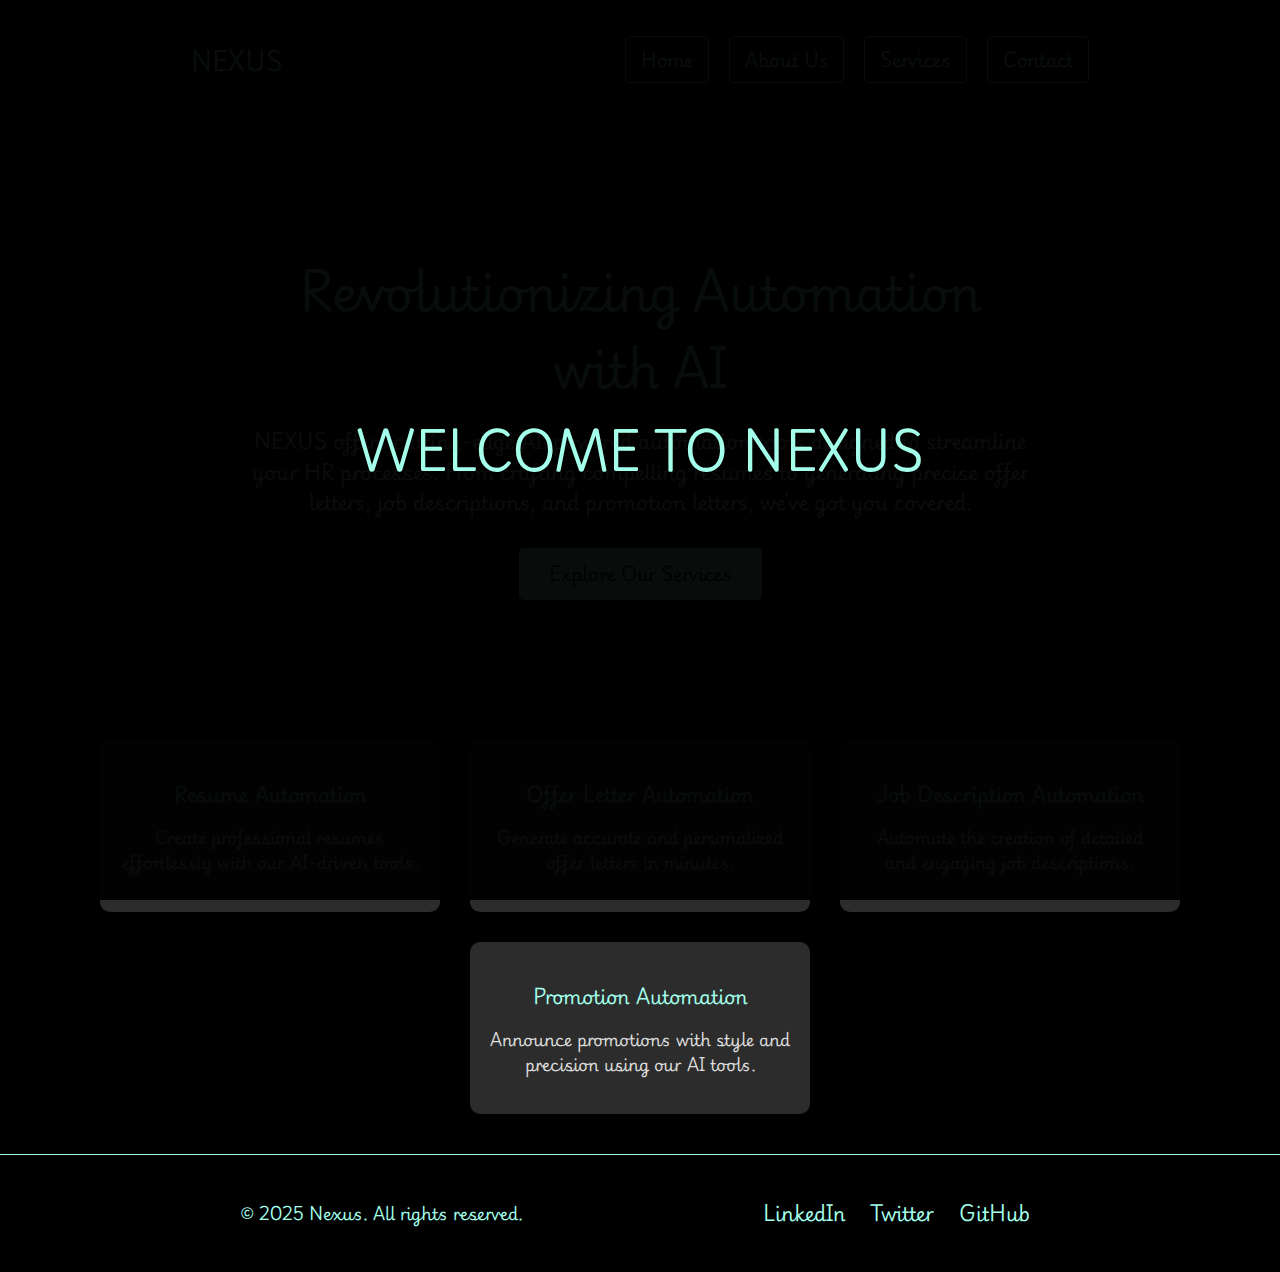
<file: index.html>
<!DOCTYPE html>
<html lang="en">
<head>
    <meta charset="UTF-8">
    <meta name="viewport" content="width=device-width, initial-scale=1.0">
    <title>NEXUS - AI-Powered Automation</title>
    <meta name="description" content="NEXUS provides AI-powered automation tools for resumes, offer letters, job descriptions, and promotions.">
    <link rel="stylesheet" href="style.css">
    <link rel="preconnect" href="https://fonts.googleapis.com">
    <link rel="preconnect" href="https://fonts.gstatic.com" crossorigin>
    <link href="https://fonts.googleapis.com/css2?family=Roboto:wght@400;700&display=swap" rel="stylesheet">
    <script defer src="script.js"></script>
</head>
<body>
    <div class="welcome-overlay">
        <h1 class="welcome-text">WELCOME TO NEXUS</h1>
    </div>
    
    <header>
        <nav class="neon-nav">
            <div class="logo">
                <a href="index.html">NEXUS</a>
            </div>
            <ul>
                <li><a href="index.html">Home</a></li>
                <li><a href="about.html">About Us</a></li>
                <li><a href="service.html">Services</a></li>
                <li><a href="contact.html">Contact</a></li>
            </ul>
        </nav>
    </header>
    
    <section class="hero">
        <div class="hero-content">
            <h1>Revolutionizing Automation with AI</h1>
            <p>NEXUS offers cutting-edge AI-powered automation tools designed to streamline your HR processes. From crafting compelling resumes to generating precise offer letters, job descriptions, and promotion letters, we've got you covered.</p>
            <a href="service.html" class="cta-button">Explore Our Services</a>
        </div>
    </section>

    <section class="features">
        <div class="feature-card">
            <h3>Resume Automation</h3>
            <p>Create professional resumes effortlessly with our AI-driven tools.</p>
        </div>
        <div class="feature-card">
            <h3>Offer Letter Automation</h3>
            <p>Generate accurate and personalized offer letters in minutes.</p>
        </div>
        <div class="feature-card">
            <h3>Job Description Automation</h3>
            <p>Automate the creation of detailed and engaging job descriptions.</p>
        </div>
        <div class="feature-card">
            <h3>Promotion Automation</h3>
            <p>Announce promotions with style and precision using our AI tools.</p>
        </div>
    </section>

    <footer class="neon-footer">
        <div class="footer-content">
            <p>&copy; 2025 Nexus. All rights reserved.</p>
            <div class="social-links">
                <a href="https://www.linkedin.com/in/debangshu-chatterjee-858859282/" aria-label="LinkedIn"><i class="fab fa-linkedin"></i> LinkedIn</a>
                <a href="https://x.com/DebangshuC29947" aria-label="Twitter"><i class="fab fa-twitter"></i> Twitter</a>
                <a href="https://github.com/predator2k5" aria-label="GitHub"><i class="fab fa-github"></i> GitHub</a>
            </div>
        </div>
    </footer>
</body>
</html>
</file>
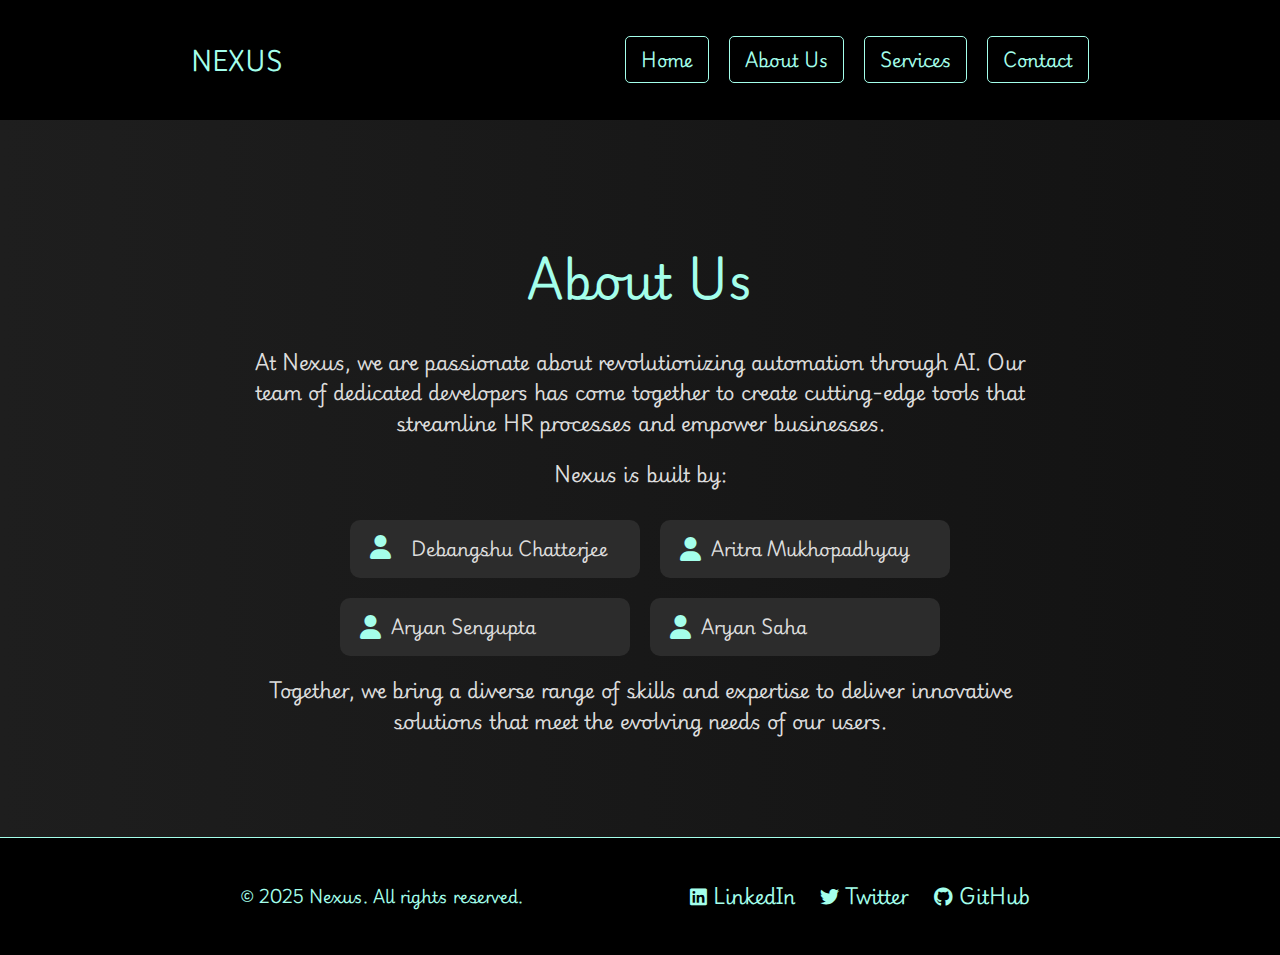
<file: about.html>
<!DOCTYPE html>
<html lang="en">
<head>
    <meta charset="UTF-8">
    <meta name="viewport" content="width=device-width, initial-scale=1.0">
    <title>Nexus - About Us</title>
    <meta name="description" content="Learn more about Nexus and the team behind our AI-powered automation tools.">
    <link rel="stylesheet" href="style.css">
    <link rel="preconnect" href="https://fonts.googleapis.com">
    <link rel="preconnect" href="https://fonts.gstatic.com" crossorigin>
    <link href="https://fonts.googleapis.com/css2?family=Roboto:wght@400;700&display=swap" rel="stylesheet">
    <link rel="stylesheet" href="https://cdnjs.cloudflare.com/ajax/libs/font-awesome/6.0.0/css/all.min.css" integrity="sha512-9usAa10IRO0HhonpyAIVpjrylPvoDwiPUiKdWk5t3PyolY1cOd4DSE0Ga+ri4AuTroPR5aQvXU9xC6qOPnzFeg==" crossorigin="anonymous" referrerpolicy="no-referrer" />
</head>
<body>
    <header>
        <nav class="neon-nav">
            <div class="logo">
                <a href="index.html">NEXUS</a>
            </div>
            <ul>
                <li><a href="index.html">Home</a></li>
                <li><a href="about.html">About Us</a></li>
                <li><a href="service.html">Services</a></li>
                <li><a href="contact.html">Contact</a></li>
            </ul>
        </nav>
    </header>

    <section class="about">
        <div class="about-content">
            <h2>About Us</h2>
            <p>At Nexus, we are passionate about revolutionizing automation through AI. Our team of dedicated developers has come together to create cutting-edge tools that streamline HR processes and empower businesses.</p>
            <p>Nexus is built by:</p>
            <ul class="team-list">
                <a href="https://www.linkedin.com/in/debangshu-chatterjee-858859282/"><li>
                    <i class="fas fa-user"></i>
                    <a href=""></a><span>Debangshu Chatterjee</span>
                </li></a>
                <a href="https://www.linkedin.com/in/aritra-mukhopadhyay-042a3127a/"><li>
                    <i class="fas fa-user"></i>
                    <span>Aritra Mukhopadhyay</span>
                </li></a>
                <a href="https://www.linkedin.com/in/aryan-sengupta-685a32270/"><li>
                    <i class="fas fa-user"></i>
                    <span>Aryan Sengupta</span>
                </li></a>
                <a href="https://www.linkedin.com/in/aryan-saha-94994928a/"><li>
                    <i class="fas fa-user"></i>
                    <span>Aryan Saha</span>
                </li></a>
            </ul>
            <p>Together, we bring a diverse range of skills and expertise to deliver innovative solutions that meet the evolving needs of our users.</p>
        </div>
    </section>

    <footer class="neon-footer">
        <div class="footer-content">
            <p>&copy; 2025 Nexus. All rights reserved.</p>
            <div class="social-links">
                <a href="https://www.linkedin.com/in/debangshu-chatterjee-858859282/" aria-label="LinkedIn"><i class="fab fa-linkedin"></i> LinkedIn</a>
                <a href="https://x.com/DebangshuC29947" aria-label="Twitter"><i class="fab fa-twitter"></i> Twitter</a>
                <a href="https://github.com/predator2k5" aria-label="GitHub"><i class="fab fa-github"></i> GitHub</a>
            </div>
        </div>
    </footer>
</body>
</html>
</file>
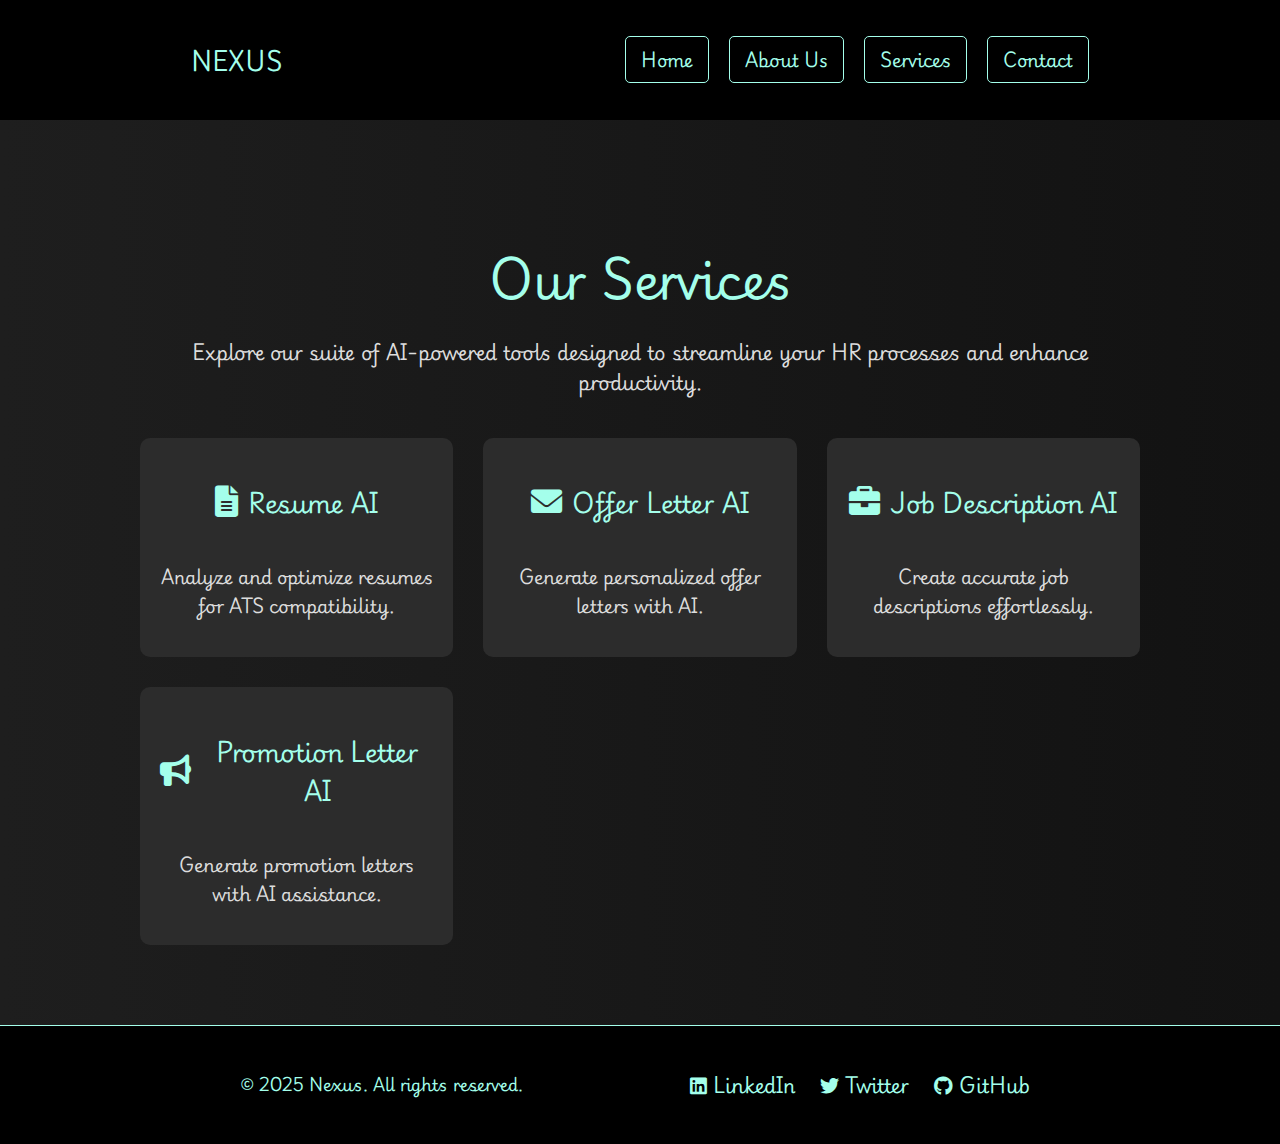
<file: service.html>
<!DOCTYPE html>
<html lang="en">
<head>
    <meta charset="UTF-8">
    <meta name="viewport" content="width=device-width, initial-scale=1.0">
    <title>Nexus - Services</title>
    <meta name="description" content="Explore the AI-powered services offered by Nexus, including Resume AI, Offer Letter AI, Job Description AI, and Promotion Letter AI.">
    <link rel="stylesheet" href="style.css">
    <link rel="preconnect" href="https://fonts.googleapis.com">
    <link rel="preconnect" href="https://fonts.gstatic.com" crossorigin>
    <link href="https://fonts.googleapis.com/css2?family=Roboto:wght@400;700&display=swap" rel="stylesheet">
    <link rel="stylesheet" href="https://cdnjs.cloudflare.com/ajax/libs/font-awesome/6.0.0/css/all.min.css" integrity="sha512-9usAa10IRO0HhonpyAIVpjrylPvoDwiPUiKdWk5t3PyolY1cOd4DSE0Ga+ri4AuTroPR5aQvXU9xC6qOPnzFeg==" crossorigin="anonymous" referrerpolicy="no-referrer" />
</head>
<body>
    <header>
        <nav class="neon-nav">
            <div class="logo">
                <a href="index.html">NEXUS</a>
            </div>
            <ul>
                <li><a href="index.html">Home</a></li>
                <li><a href="about.html">About Us</a></li>
                <li><a href="service.html">Services</a></li>
                <li><a href="#foot">Contact</a></li>
            </ul>
        </nav>
    </header>

    <section class="services">
        <div class="services-content">
            <h2>Our Services</h2>
            <p class="services-description">Explore our suite of AI-powered tools designed to streamline your HR processes and enhance productivity.</p>
            <div class="service-grid">
                <div class="service-box">
                    <a href="https://kzmol4dsy1xsa4zc3omv.lite.vusercontent.net/" target="_blank">
                        <i class="fas fa-file-alt"></i>
                        <h3>Resume AI</h3>
                    </a>
                    <p>Analyze and optimize resumes for ATS compatibility.</p>
                </div>
                <div class="service-box">
                    <a href="https://offerletterai.streamlit.app/" target="_blank">
                        <i class="fas fa-envelope"></i>
                        <h3>Offer Letter AI</h3>
                    </a>
                    <p>Generate personalized offer letters with AI.</p>
                </div>
                <div class="service-box">
                    <a href="https://jobdescai.streamlit.app/" target="_blank">
                        <i class="fas fa-briefcase"></i>
                        <h3>Job Description AI</h3>
                    </a>
                    <p>Create accurate job descriptions effortlessly.</p>
                </div>
                <div class="service-box">
                    <a href="https://promoletterai.streamlit.app/" target="_blank">
                        <i class="fas fa-bullhorn"></i>
                        <h3>Promotion Letter AI</h3>
                    </a>
                    <p>Generate promotion letters with AI assistance.</p>
                </div>
            </div>
        </div>
    </section>

    <footer class="neon-footer">
        <div id="foot" class="footer-content">
            <p>&copy; 2025 Nexus. All rights reserved.</p>
            <div class="social-links">
                <a href="https://www.linkedin.com/in/debangshu-chatterjee-858859282/" aria-label="LinkedIn"><i class="fab fa-linkedin"></i> LinkedIn</a>
                <a href="https://x.com/DebangshuC29947" aria-label="Twitter"><i class="fab fa-twitter"></i> Twitter</a>
                <a href="https://github.com/predator2k5" aria-label="GitHub"><i class="fab fa-github"></i> GitHub</a>
            </div>
        </div>
    </footer>
</body>
</html>
</file>
<file: style.css>
/* General Styles */
@import url('https://fonts.googleapis.com/css2?family=Playwrite+IT+Moderna:wght@100..400&display=swap');

*{
        font-family:  "Playwrite IT Moderna", serif;
}
body {

    margin: 0;
    padding: 0;
    background-color: black;
    color: #fff;
    line-height: 1.6;
    overflow-x: hidden;
}

a {
    color: #a4ffeb;
    text-decoration: none;
    transition: color 0.3s ease;
}

a:hover {
    color: #fff;
}

/* Welcome Overlay */
.welcome-overlay {
    position: fixed;
    top: 0;
    left: 0;
    width: 100%;
    height: 100%;
    background-color: rgba(0, 0, 0, 0.95);
    display: flex;
    justify-content: center;
    align-items: center;
    z-index: 1000;
    animation: fadeOut 2s forwards 3s;
}

.welcome-text {
    font-size: 3em;
    color: #a4ffeb;
}

@keyframes fadeOut {
    to {
        opacity: 0;
        visibility: hidden;
    }
}

/* Header and Navigation */
header {
    background-color: transparent;
    padding: 20px 0;
    position: relative;
    z-index: 100;
}

nav.neon-nav {
    display: flex;
    justify-content: space-around;
    align-items: center;
    padding: 10px 20px;
}

nav.neon-nav .logo a {
    font-size: 1.5em;
    font-weight: bold;
    color: #a4ffeb;
}

nav.neon-nav ul {
    list-style: none;
    padding: 0;
    display: flex;
    gap: 20px;
}

nav.neon-nav ul li a {
    color: #a4ffeb;
    text-decoration: none;
    font-size: 1.1em;
    padding: 8px 15px;
    border: 1px solid #a4ffeb;
    border-radius: 5px;
    transition: all 0.3s ease;
}

nav.neon-nav ul li a:hover {
    color: #121212;
    background-color: #a4ffeb;
}

/* Hero Section */
.hero {
    background-color: black;
    padding: 100px 20px;
    text-align: center;
    position: relative;
    overflow: hidden;
}

.hero-content {
    max-width: 800px;
    margin: 0 auto;
}

.hero h1 {
    font-size: 3em;
    margin-bottom: 20px;
    color: #a4ffeb;
}

.hero p {
    font-size: 1.2em;
    color: #ddd;
    margin-bottom: 30px;
}

.cta-button {
    display: inline-block;
    padding: 12px 30px;
    background-color: #a4ffeb;
    color: #121212;
    text-decoration: none;
    font-size: 1.1em;
    border-radius: 5px;
    transition: all 0.3s ease;
}

.cta-button:hover {
    background-color: #fff;
    color: #121212;
}

/* Features Section */
.features {
    display: flex;
    flex-wrap: wrap;
    justify-content: center;
    padding: 40px 20px;
    gap: 30px;
    background-color: black;
}

.feature-card {
    background-color: #2c2c2c;
    border-radius: 10px;
    padding: 20px;
    text-align: center;
    width: 300px;
    transition: transform 0.3s ease;
}

.feature-card:hover {
    transform: translateY(-5px);
}

.feature-card img {
    width: 70px;
    height: 70px;
    margin-bottom: 15px;
    filter: invert(77%) sepia(72%) saturate(334%) hue-rotate(124deg) brightness(103%) contrast(98%);
}

.feature-card h3 {
    color: #a4ffeb;
    margin-bottom: 10px;
}

.feature-card p {
    color: #ddd;
}

/* Footer Styles */
footer.neon-footer {
    background-color: black;
    padding: 30px 20px;
    text-align: center;
    border-top: 1px solid #a4ffeb;
}

.footer-content {
    max-width: 800px;
    margin: 0 auto;
    display: flex;
    justify-content: space-between;
    align-items: center;
}

.footer-content p {
    color: #a4ffeb;
}

.social-links a {
    display: inline-block;
    margin: 0 10px;
    color: #a4ffeb;
    font-size: 1.2em;
    transition: color 0.3s ease, transform 0.3s ease;
}

.social-links a:hover {
    color: #fff;
    transform: translateY(-3px);
}

/* Media Queries for Responsiveness */
@media (max-width: 768px) {
    nav.neon-nav {
        flex-direction: column;
        align-items: center;
    }

    nav.neon-nav ul {
        margin-top: 10px;
        flex-direction: column;
        align-items: center;
    }

    nav.neon-nav ul li {
        margin: 5px 0;
    }

    .hero {
        padding: 80px 20px;
    }

    .hero h1 {
        font-size: 2.5em;
    }

    .features {
        padding: 30px 10px;
    }

    .feature-card {
        width: 100%;
        max-width: 400px;
    }

    .footer-content {
        flex-direction: column;
        gap: 15px;
    }
}
/* General Styles (Keep these from the previous example) */
body {
    font-family: 'Roboto', sans-serif;
    margin: 0;
    padding: 0;
    background-color: black;
    color: #fff;
    line-height: 1.6;
    overflow-x: hidden;
}

a {
    color: #a4ffeb;
    text-decoration: none;
    transition: color 0.3s ease;
}

a:hover {
    color: #fff;
}

/* Header and Navigation (Keep these from the previous example) */
header {
    background-color: transparent;
    padding: 20px 0;
    position: relative;
    z-index: 100;
}

nav.neon-nav {
    display: flex;
    justify-content: space-around;
    align-items: center;
    padding: 10px 20px;
}

nav.neon-nav .logo a {
    font-size: 1.5em;
    font-weight: bold;
    color: #a4ffeb;
}

nav.neon-nav ul {
    list-style: none;
    padding: 0;
    display: flex;
    gap: 20px;
}

nav.neon-nav ul li a {
    color: #a4ffeb;
    text-decoration: none;
    font-size: 1.1em;
    padding: 8px 15px;
    border: 1px solid #a4ffeb;
    border-radius: 5px;
    transition: all 0.3s ease;
}

nav.neon-nav ul li a:hover {
    color: #121212;
    background-color: #a4ffeb;
}

/* About Section */
.about {
    padding: 80px 20px;
    background: linear-gradient(to right, #1e1e1e, #121212);
    text-align: center;
}

.about-content {
    max-width: 800px;
    margin: 0 auto;
}

.about h2 {
    font-size: 3em;
    margin-bottom: 30px;
    color: #a4ffeb;
}

.about p {
    font-size: 1.2em;
    color: #ddd;
    margin-bottom: 20px;
}

.team-list {
    list-style: none;
    padding: 0;
    margin-top: 30px;
    display: flex;
    flex-wrap: wrap;
    justify-content: center;
    gap: 20px;
}

.team-list li {
    background-color: #2c2c2c;
    border-radius: 10px;
    padding: 15px 20px;
    text-align: left;
    width: 250px;
    display: flex;
    align-items: center;
    gap: 10px;
    transition: transform 0.3s ease, 0.3s ease;
}

.team-list li:hover {
    transform: translateY(-5px);
}

.team-list li i {
    color: #a4ffeb;
    font-size: 1.5em;
}

.team-list li span {
    color: #ddd;
    font-size: 1.1em;
}

/* Footer Styles (Keep these from the previous example) */
footer.neon-footer {
    background-color: black;
    padding: 30px 20px;
    text-align: center;
    border-top: 1px solid #a4ffeb;
}

.footer-content {
    max-width: 800px;
    margin: 0 auto;
    display: flex;
    justify-content: space-between;
    align-items: center;
}

.footer-content p {
    color: #a4ffeb;
}

.social-links a {
    display: inline-block;
    margin: 0 10px;
    color: #a4ffeb;
    font-size: 1.2em;
    transition: color 0.3s ease, transform 0.3s ease;
}

.social-links a:hover {
    color: #fff;
    transform: translateY(-3px);
}

/* Media Queries for Responsiveness (Keep these from the previous example) */
@media (max-width: 768px) {
    nav.neon-nav {
        flex-direction: column;
        align-items: center;
    }

    nav.neon-nav ul {
        margin-top: 10px;
        flex-direction: column;
        align-items: center;
    }

    nav.neon-nav ul li {
        margin: 5px 0;
    }

    .about {
        padding: 60px 20px;
    }

    .about h2 {
        font-size: 2.5em;
    }

    .team-list {
        flex-direction: column;
        align-items: center;
    }

    .team-list li {
        width: 100%;
        max-width: 400px;
    }

    .footer-content {
        flex-direction: column;
        gap: 15px;
    }
}
/* General Styles (Keep these from the previous examples) */
body {
    font-family: 'Roboto', sans-serif;
    margin: 0;
    padding: 0;
    background-color: black;
    color: #fff;
    line-height: 1.6;
    overflow-x: hidden;
}

a {
    color: #a4ffeb;
    text-decoration: none;
    transition: color 0.3s ease;
}

a:hover {
    color: #fff;
}

/* Header and Navigation (Keep these from the previous examples) */
header {
    background-color: transparent;
    padding: 20px 0;
    position: relative;
    z-index: 100;
}

nav.neon-nav {
    display: flex;
    justify-content: space-around;
    align-items: center;
    padding: 10px 20px;
}

nav.neon-nav .logo a {
    font-size: 1.5em;
    font-weight: bold;
    color: #a4ffeb;
}

nav.neon-nav ul {
    list-style: none;
    padding: 0;
    display: flex;
    gap: 20px;
}

nav.neon-nav ul li a {
    color: #a4ffeb;
    text-decoration: none;
    font-size: 1.1em;
    padding: 8px 15px;
    border: 1px solid #a4ffeb;
    border-radius: 5px;
    transition: all 0.3s ease;
}

nav.neon-nav ul li a:hover {
    color: #121212;
    background-color: #a4ffeb;
}

/* Services Section */
.services {
    padding: 80px 20px;
    background: linear-gradient(to right, #1e1e1e, #121212);
    text-align: center;
}

.services-content {
    max-width: 1000px;
    margin: 0 auto;
}

.services h2 {
    font-size: 3em;
    margin-bottom: 20px;
    color: #a4ffeb;
}

.services-description {
    font-size: 1.2em;
    color: #ddd;
    margin-bottom: 40px;
}

.service-grid {
    display: grid;
    grid-template-columns: repeat(auto-fit, minmax(300px, 1fr));
    gap: 30px;
    justify-content: center;
}

.service-box {
    background-color: #2c2c2c;
    border-radius: 10px;
    padding: 20px;
    text-align: center;
    transition: transform 0.3s ease, box-shadow 0.3s ease;
}

.service-box:hover {
    transform: translateY(-5px);
}

.service-box a {
    display: flex;
    align-items: center;
    justify-content: center;
    gap: 10px;
    color: #a4ffeb;
    text-decoration: none;
    font-size: 1.3em;
    margin-bottom: 15px;
}

.service-box a:hover {
    color: #fff;
}

.service-box i {
    font-size: 1.5em;
    color: #a4ffeb;
}

.service-box p {
    color: #ddd;
    font-size: 1.1em;
}

/* Footer Styles (Keep these from the previous examples) */
footer.neon-footer {
    background-color: black;
    padding: 30px 20px;
    text-align: center;
    border-top: 1px solid #a4ffeb;
}

.footer-content {
    max-width: 800px;
    margin: 0 auto;
    display: flex;
    justify-content: space-between;
    align-items: center;
}

.footer-content p {
    color: #a4ffeb;
}

.social-links a {
    display: inline-block;
    margin: 0 10px;
    color: #a4ffeb;
    font-size: 1.2em;
    transition: color 0.3s ease, transform 0.3s ease;
}

.social-links a:hover {
    color: #fff;
    transform: translateY(-3px);
}

/* Media Queries for Responsiveness (Keep these from the previous examples) */
@media (max-width: 768px) {
    nav.neon-nav {
        flex-direction: column;
        align-items: center;
    }

    nav.neon-nav ul {
        margin-top: 10px;
        flex-direction: column;
        align-items: center;
    }

    nav.neon-nav ul li {
        margin: 5px 0;
    }

    .services {
        padding: 60px 20px;
    }

    .services h2 {
        font-size: 2.5em;
    }

    .service-grid {
        grid-template-columns: 1fr;
    }

    .footer-content {
        flex-direction: column;
        gap: 15px;
    }
}
</file>
